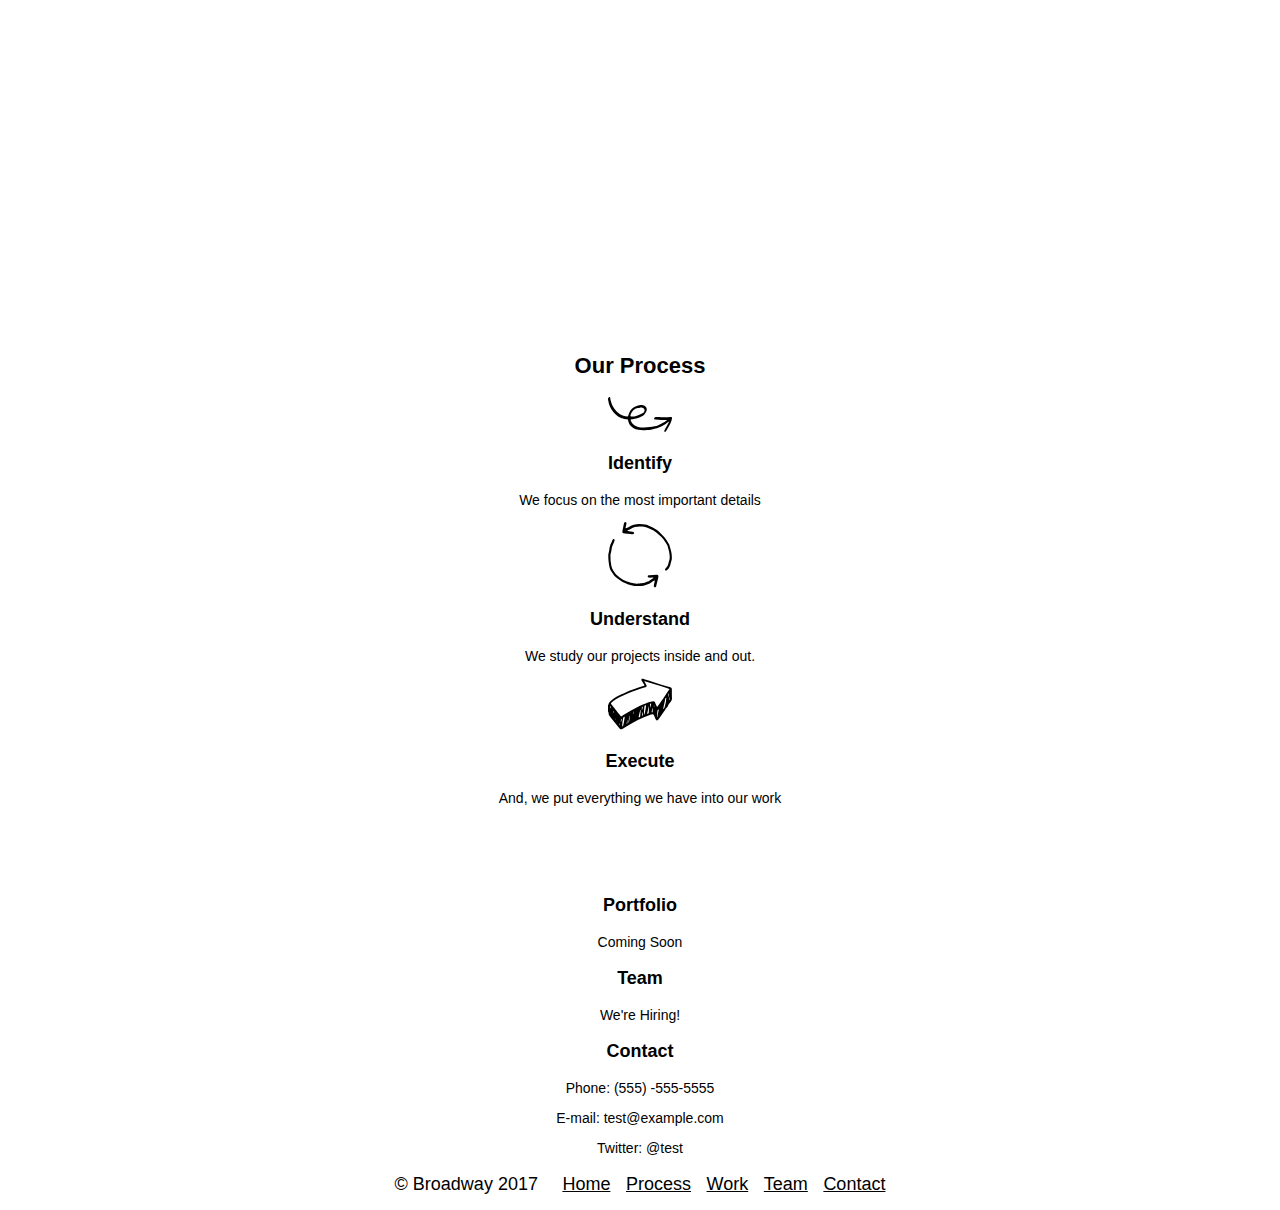
<file: index.html>
<!-- index.html -->
<!DOCTYPE html>
<html>
<head>
  <link href="./resources/css2/style.css" type="text/css" rel="stylesheet" />
</head>
<body>
<div class="top">
<h1>Broadway Design</h1>
    <p><a href="#Home" class="btn-nav">Home</a></p>
    <p><a href="#Process" class="btn-nav">Process</a></p>
    <p><a href="Work" class="btn-nav">Work</a></p>
    <p><a href="#Team" class="btn-nav">Team</a></p>
    <p><a href="#Contact" class="btn-nav">Contact</p><br/>
</div>
<h2> Our Process </h2>
<p><img src="resources/images/identify.svg" alt="Identify"></p>
<h3>Identify</h3>
<p>We focus on the most important details </p>
<p><img src="resources/images/understand.svg" alt="Understand"></p>
<h3>Understand</h3>
<p>We study our projects inside and out.</p>
<p><img src="resources/images/execute.svg" alt="Execute"></p>
<h3>Execute</h3>
<p>And, we put everything we have into our work</p>
<h2 id="newyork"><br/> Designed in New York <br/></h2>
<h3>Portfolio</h3>
<p>Coming Soon</p>
<h3>Team</h3>
<p>We're Hiring!</p>
<h3>Contact</h3>
<p>Phone: (555) -555-5555</p>
<p>E-mail: test@example.com</p>
<p>Twitter: @test</p>
<p><span class="footer">&copy Broadway 2017</span>&nbsp&nbsp&nbsp
  <a href="#Home" class="footer">Home</a>&nbsp&nbsp&nbsp
  <a href="#Process" class="footer">Process</a>&nbsp&nbsp&nbsp
  <a href="#Work" class="footer">Work</a>&nbsp&nbsp&nbsp
  <a href="#Team" class="footer">Team</a>&nbsp&nbsp&nbsp
  <a href="#Contact" class="footer">Contact</a>
  </p>
  <!-- Home  About  Work   Team   Contact</p> -->

</body>
</html>
</file>
<file: resources/css2/style.css>
/* <!-- style.css --> */
html {
  font-family: verdana, sans-serif;
  text-align: center;
}
.top {
  font-weight: bold;
  color: #fff;
  font-size: 22px;
  background-image: url('http://i.imgur.com/adOVF5L.png');
}
.btn-nav {
  font-family: Helvetica, sans-serif;
  font-size: 22px;
  color: white;
}
h2 {
  font-family: Helvetica, sans-serif;
  font-size: 22px;
  font-weight: bold;
  color: black;
}
h3 {
  font-family: Helvetica, sans-serif;
  font-size: 18px;
  color: black;
}
p {
  font-family: Helvetica, sans-serif;
  font-size: 14px;
  color: black;
}
.footer {
  font-family: Helvetica, sans-serif;
  font-size: 18px;
  color: black;
}
#newyork {
  font-weight: bold;
  color: white;
  background-image: url('http://i.imgur.com/adOVF5L.png');
}
</file>
